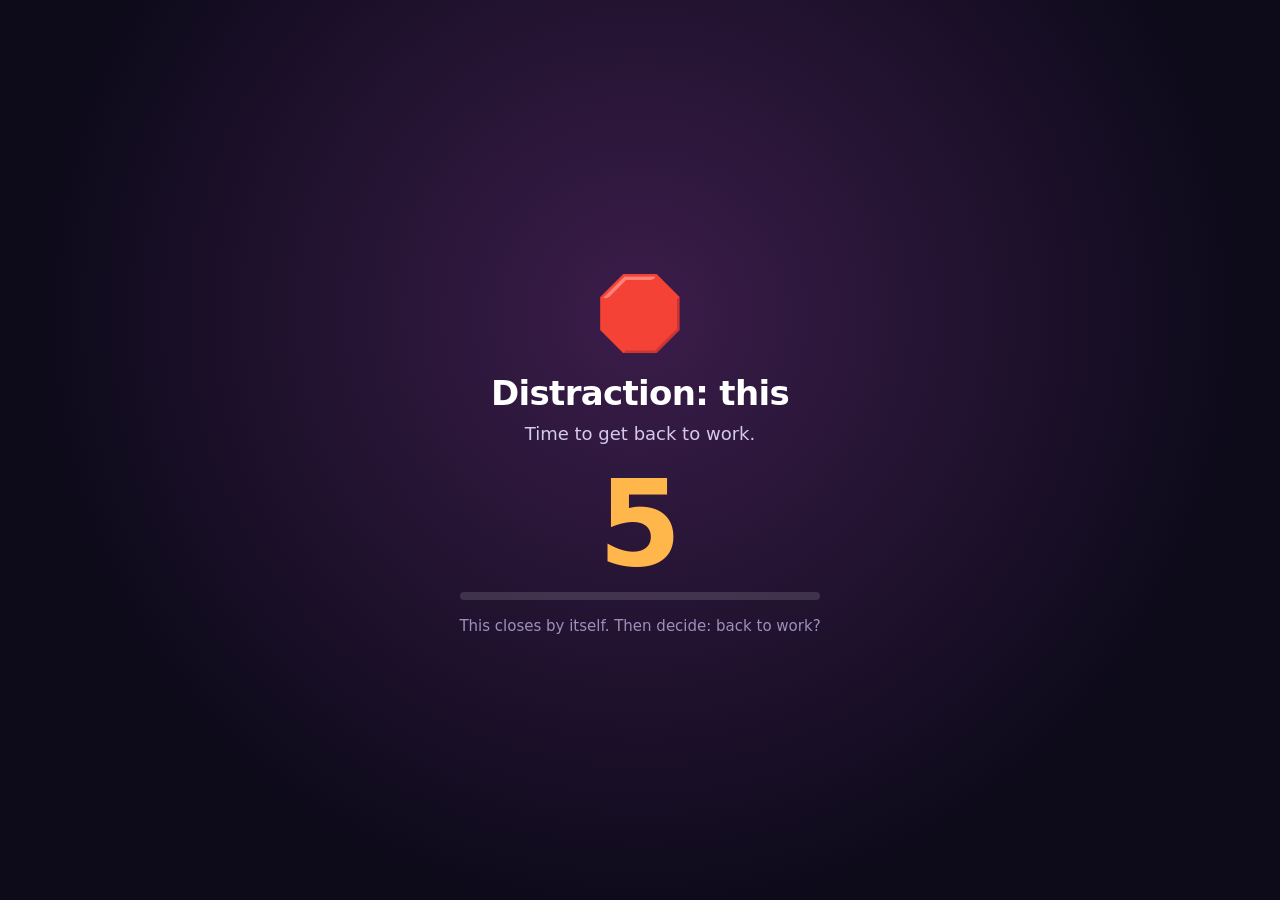
<file: RizeBuddy/app/src/main/assets/renderer/freeze.html>
<!DOCTYPE html><html lang="en"><head><meta charset="utf-8"><title>Rize Freeze</title><link rel="icon" type="image/svg+xml" href="icon-bot.svg">
<meta http-equiv="Content-Security-Policy" content="default-src 'self'; style-src 'self' 'unsafe-inline'">
<style>*{box-sizing:border-box}html,body{margin:0;height:100%;overflow:hidden;cursor:none;user-select:none}
body{display:grid;place-items:center;text-align:center;color:#fff;font:18px/1.4 "Segoe UI Variable","Segoe UI",system-ui,sans-serif;background:radial-gradient(circle at 50% 35%,#3b1d4a,#0d0a1a 70%);animation:in .25s both}
@keyframes in{from{opacity:0}}
.ic{font-size:72px}h1{margin:6px 0 4px;font-size:34px;letter-spacing:-.02em}p{margin:4px 0;color:#d6c9ee;max-width:620px}
.n{font-size:120px;font-weight:800;font-variant-numeric:tabular-nums;line-height:1;margin:18px 0 8px;color:#ffb74b}
.bar{width:360px;height:8px;border-radius:9px;background:#ffffff22;overflow:hidden;margin:0 auto}.bar i{display:block;height:100%;width:100%;background:linear-gradient(90deg,#ffc24b,#f2784b);transform-origin:left}
small{display:block;margin-top:16px;color:#9d8fbd}</style></head><body>
<div><div class="ic">🛑</div><h1 id="h">Pause. Breathe.</h1><p id="p"></p><div class="n" id="n">5</div><div class="bar"><i id="b"></i></div><small>This closes by itself. Then decide: back to work?</small></div>
<script src="freeze.js"></script></body></html>
</file>
